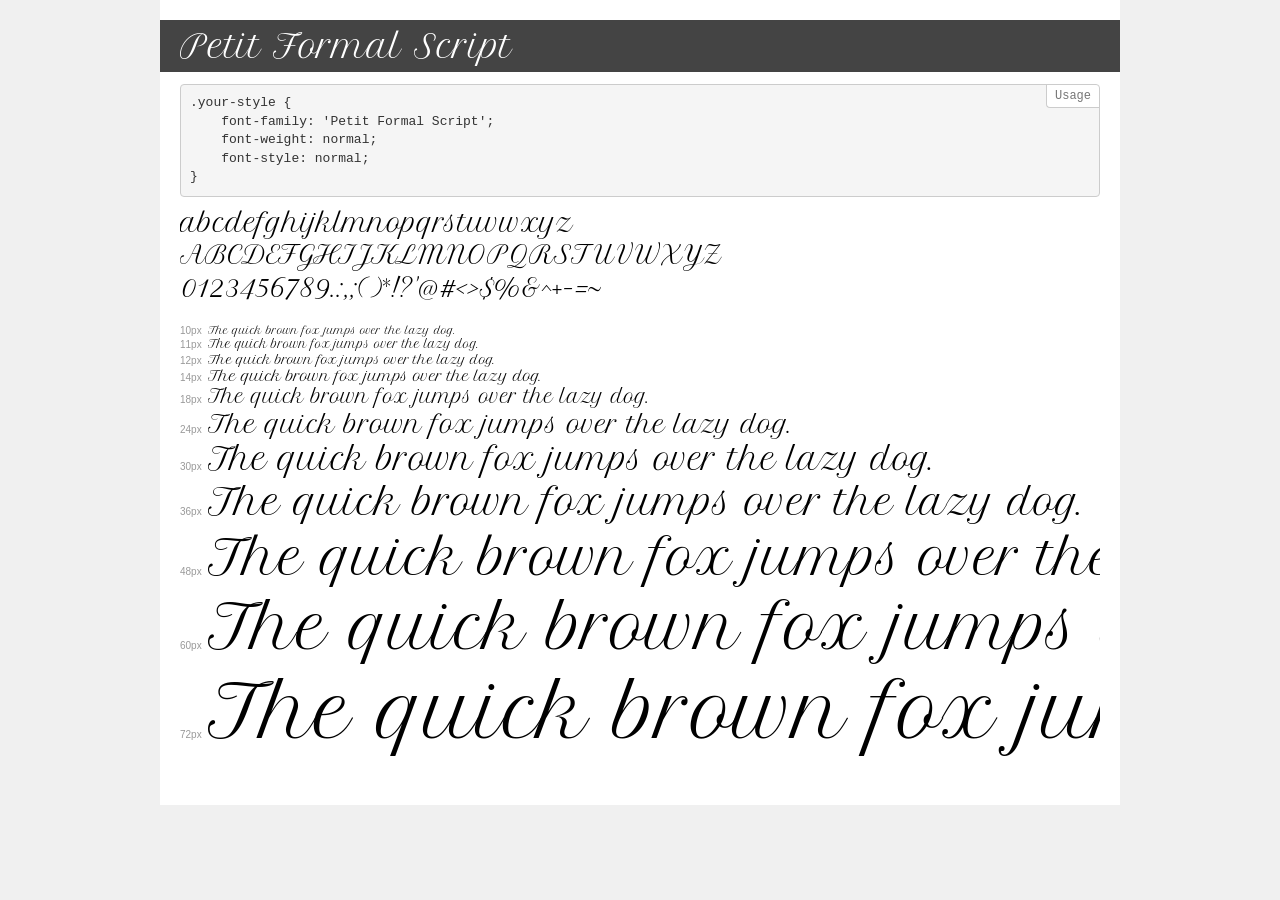
<file: assets/petit_formal_script/demo.html>
<!DOCTYPE html>
<html lang="en">
<head>
    <meta charset="utf-8">
    <meta http-equiv="X-UA-Compatible" content="IE=edge">
    <meta name="viewport" content="width=device-width, initial-scale=1">
    <meta name="robots" content="noindex, noarchive">
    <meta name="format-detection" content="telephone=no">
    <title>Transfonter demo</title>
    <link href="stylesheet.css" rel="stylesheet">
    <style>
        /*
        http://meyerweb.com/eric/tools/css/reset/
        v2.0 | 20110126
        License: none (public domain)
        */
        html, body, div, span, applet, object, iframe,
        h1, h2, h3, h4, h5, h6, p, blockquote, pre,
        a, abbr, acronym, address, big, cite, code,
        del, dfn, em, img, ins, kbd, q, s, samp,
        small, strike, strong, sub, sup, tt, var,
        b, u, i, center,
        dl, dt, dd, ol, ul, li,
        fieldset, form, label, legend,
        table, caption, tbody, tfoot, thead, tr, th, td,
        article, aside, canvas, details, embed,
        figure, figcaption, footer, header, hgroup,
        menu, nav, output, ruby, section, summary,
        time, mark, audio, video {
            margin: 0;
            padding: 0;
            border: 0;
            font-size: 100%;
            font: inherit;
            vertical-align: baseline;
        }
        /* HTML5 display-role reset for older browsers */
        article, aside, details, figcaption, figure,
        footer, header, hgroup, menu, nav, section {
            display: block;
        }
        body {
            line-height: 1;
        }
        ol, ul {
            list-style: none;
        }
        blockquote, q {
            quotes: none;
        }
        blockquote:before, blockquote:after,
        q:before, q:after {
            content: '';
            content: none;
        }
        table {
            border-collapse: collapse;
            border-spacing: 0;
        }
        /* demo styles */
        body {
            background: #f0f0f0;
            color: #000;
        }
        .page {
            background: #fff;
            width: 920px;
            margin: 0 auto;
            padding: 20px 20px 0 20px;
            overflow: hidden;
        }
        .font-container {
            overflow-x: auto;
            overflow-y: hidden;
            margin-bottom: 40px;
            line-height: 1.3;
            white-space: nowrap;
            padding-bottom: 5px;
        }
        h1 {
            position: relative;
            background: #444;
            font-size: 32px;
            color: #fff;
            padding: 10px 20px;
            margin: 0 -20px 12px -20px;
        }
        .letters {
            font-size: 25px;
            margin-bottom: 20px;
        }
        .s10:before {
            content: '10px';
        }
        .s11:before {
            content: '11px';
        }
        .s12:before {
            content: '12px';
        }
        .s14:before {
            content: '14px';
        }
        .s18:before {
            content: '18px';
        }
        .s24:before {
            content: '24px';
        }
        .s30:before {
            content: '30px';
        }
        .s36:before {
            content: '36px';
        }
        .s48:before {
            content: '48px';
        }
        .s60:before {
            content: '60px';
        }
        .s72:before {
            content: '72px';
        }
        .s10:before, .s11:before, .s12:before, .s14:before,
        .s18:before, .s24:before, .s30:before, .s36:before,
        .s48:before, .s60:before, .s72:before {
            font-family: Arial, sans-serif;
            font-size: 10px;
            font-weight: normal;
            font-style: normal;
            color: #999;
            padding-right: 6px;
        }
        pre {
            display: block;
            position: relative;
            padding: 9px;
            margin: 0 0 10px;
            font-family: Monaco, Menlo, Consolas, "Courier New", monospace;
            font-size: 13px;
            line-height: 1.428571429;
            color: #333;
            font-weight: normal;
            font-style: normal;
            background-color: #f5f5f5;
            border: 1px solid #ccc;
            overflow-x: auto;
            border-radius: 4px;
        }
        pre:after {
            display: block;
            position: absolute;
            right: 0;
            top: 0;
            content: 'Usage';
            line-height: 1;
            padding: 5px 8px;
            font-size: 12px;
            color: #767676;
            background-color: #fff;
            border: 1px solid #ccc;
            border-right: none;
            border-top: none;
            border-radius: 0 4px 0 4px;
            z-index: 10;
        }
        /* responsive */
        @media (max-width: 959px) {
            .page {
                width: auto;
                margin: 0;
            }
        }
    </style>
</head>
<body>
<div class="page">
    <div class="demo">
        <h1 style="font-family: 'Petit Formal Script'; font-weight: normal; font-style: normal;">Petit Formal Script</h1>
        <pre>.your-style {
    font-family: 'Petit Formal Script';
    font-weight: normal;
    font-style: normal;
}</pre>
        <div class="font-container" style="font-family: 'Petit Formal Script'; font-weight: normal; font-style: normal;">
            <p class="letters">
                abcdefghijklmnopqrstuvwxyz<br>
ABCDEFGHIJKLMNOPQRSTUVWXYZ<br>
                0123456789.:,;()*!?'@#<>$%&^+-=~
            </p>
            <p class="s10" style="font-size: 10px;">The quick brown fox jumps over the lazy dog.</p>
            <p class="s11" style="font-size: 11px;">The quick brown fox jumps over the lazy dog.</p>
            <p class="s12" style="font-size: 12px;">The quick brown fox jumps over the lazy dog.</p>
            <p class="s14" style="font-size: 14px;">The quick brown fox jumps over the lazy dog.</p>
            <p class="s18" style="font-size: 18px;">The quick brown fox jumps over the lazy dog.</p>
            <p class="s24" style="font-size: 24px;">The quick brown fox jumps over the lazy dog.</p>
            <p class="s30" style="font-size: 30px;">The quick brown fox jumps over the lazy dog.</p>
            <p class="s36" style="font-size: 36px;">The quick brown fox jumps over the lazy dog.</p>
            <p class="s48" style="font-size: 48px;">The quick brown fox jumps over the lazy dog.</p>
            <p class="s60" style="font-size: 60px;">The quick brown fox jumps over the lazy dog.</p>
            <p class="s72" style="font-size: 72px;">The quick brown fox jumps over the lazy dog.</p>
        </div>
    </div>
</div>
</body>
</html>
</file>
<file: assets/petit_formal_script/stylesheet.css>
@font-face {
    font-family: 'Petit Formal Script';
    src: url('PetitFormalScript-Regular.woff2') format('woff2'),
        url('PetitFormalScript-Regular.woff') format('woff');
    font-weight: normal;
    font-style: normal;
    font-display: swap;
}
</file>
